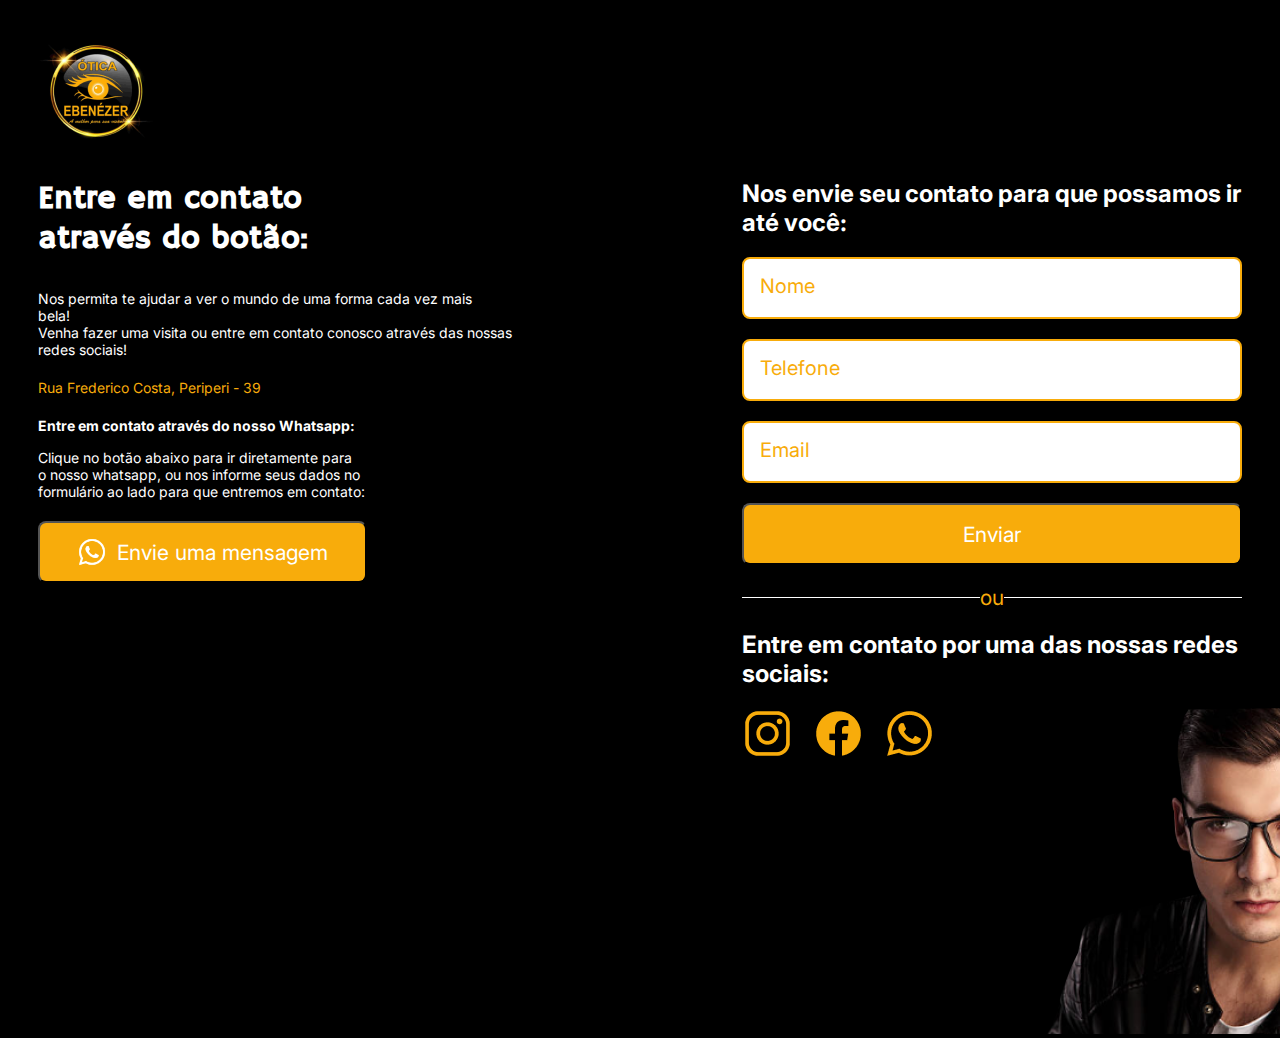
<file: index.html>
<!DOCTYPE html>
<html lang="pt-br">
  <head>
    <!-- Global site tag (gtag.js) - Google Ads: 10939451883 -->
    <script
      async
      src="https://www.googletagmanager.com/gtag/js?id=AW-10939451883"
    ></script>
    <script>
      window.dataLayer = window.dataLayer || [];
      function gtag() {
        dataLayer.push(arguments);
      }
      gtag("js", new Date());
      gtag("config", "AW-10939451883");
    </script>
    <meta charset="UTF-8" />
    <meta http-equiv="X-UA-Compatible" content="IE=edge" />
    <meta name="viewport" content="width=device-width, initial-scale=1.0" />
    <link rel="stylesheet" href="./styles/styles.css" />
    <link rel="preconnect" href="https://fonts.googleapis.com" />
    <link rel="preconnect" href="https://fonts.gstatic.com" crossorigin />
    <link
      href="https://fonts.googleapis.com/css2?family=Hammersmith+One&family=Inter&display=swap"
      rel="stylesheet"
    />
    <link rel="icon" type="image/x-icon" href="./assets/favicon.ico" />
    <title>Ótica Ebenezer</title>
  </head>
  <body>
    <nav class="navbar">
      <img src="./assets/logo.png" alt="" />
    </nav>
    <div class="container">
      <div class="left">
        <h1>
          Entre em contato <br />
          através do botão:
        </h1>
        <p class="desktop-text">
          Nos permita te ajudar a ver o mundo de uma forma cada vez mais <br />
          bela! <br />Venha fazer uma visita ou entre em contato conosco através
          das nossas<br />
          redes sociais!
        </p>
        <span class="local-desktop">Rua Frederico Costa, Periperi - 39</span>
        <h3 class="desktop-text">
          Entre em contato através do nosso Whatsapp:
        </h3>
        <p class="desktop-text">
          Clique no botão abaixo para ir diretamente para <br />
          o nosso whatsapp, ou nos informe seus dados no <br />
          formulário ao lado para que entremos em contato:
        </p>
        <button onclick="goToWhatsapp()">
          <img
            class="wpp-white"
            src="./assets/logo-whatsapp-white.png"
            alt="instagram"
          />
          Envie uma mensagem
        </button>
      </div>
      <div class="right">
        <h2>Nos envie seu contato para que possamos ir até você:</h2>
        <form
          action="https://formsubmit.co/15c954d333a52c7ec1fe69746d68568a"
          method="POST"
        >
          <input type="hidden" name="_captcha" value="false" />
          <input type="text" name="name" placeholder="Nome" requir />
          <input type="tel" name="phone" placeholder="Telefone" requir />
          <input type="text" name="email" placeholder="Email" requir />
          <input
            type="hidden"
            name="_next"
            value="https://oticaebenezer.vercel.app/obrigado.html"
          />
          <button type="submit">Enviar</button>
        </form>
        <div class="divider-container">
          <div class="row"></div>
          <h1>ou</h1>
          <div class="row"></div>
        </div>
        <h2>Entre em contato por uma das nossas redes sociais:</h2>
        <div class="social-container">
          <div class="social-medias">
            <a href="https://www.instagram.com/oticaebenezer/"
              ><img src="./assets/logo-instagram.png" alt="instagram"
            /></a>
            <a href="https://www.facebook.com/Otica-Ebenezer-104466248764565/"
              ><img src="./assets/logo-facebook.png" alt="facebook"
            /></a>
            <a
              href="https://api.whatsapp.com/send?phone=55557185240010&text=Ol%C3%A1%2C%20gostaria%20de%20fazer%20um%20or%C3%A7amento!"
              ><img src="./assets/logo-whatsapp.png" alt="whatsapp"
            /></a>
          </div>
          <a href="/"><img src="./assets/imagem.png" alt="imagem" /></a>
        </div>
        <span class="local-mobile">Rua Frederico Costa, Periperi - 39</span>
      </div>
    </div>
    <script>
      function goToWhatsapp() {
        window.location.href =
          "https://api.whatsapp.com/send?phone=55557185240010&text=Ol%C3%A1%2C%20gostaria%20de%20fazer%20um%20or%C3%A7amento!";
      }
    </script>
    <script>
      gtag("event", "view_item", {
        value: 0,
        items: [
          {
            id: "VIUAPAGINA",
            google_business_vertical: "custom",
          },
        ],
      });
      gtag("config", "AW-10939451883");
    </script>
    <!-- Event snippet for Contato ZAP CLICK conversion page -->
    <script>
      gtag("event", "conversion", {
        send_to: "AW-10939451883/9-X3CIiA1dMDEOuTq-Ao",
      });
      gtag("config", "AW-10939451883");
    </script>
  </body>
</html>
</file>
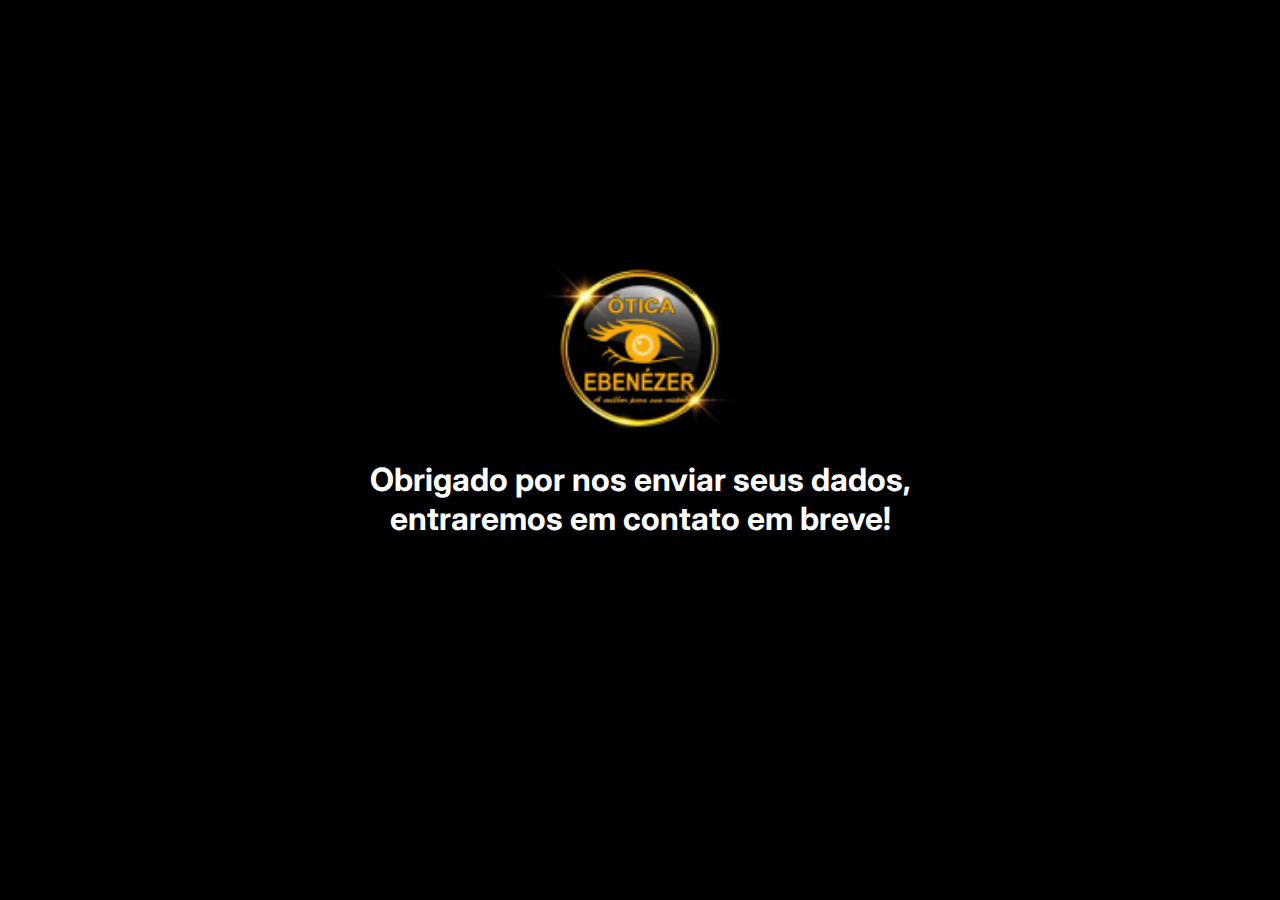
<file: obrigado.html>
<!DOCTYPE html>
<html lang="en">
  <head>
    <!-- Global site tag (gtag.js) - Google Ads: 10939451883 -->
    <script
      async
      src="https://www.googletagmanager.com/gtag/js?id=AW-10939451883"
    ></script>
    <script>
      window.dataLayer = window.dataLayer || [];
      function gtag() {
        dataLayer.push(arguments);
      }
      gtag("js", new Date());
      gtag("config", "AW-10939451883");
    </script>
    <meta charset="UTF-8" />
    <meta http-equiv="X-UA-Compatible" content="IE=edge" />
    <meta name="viewport" content="width=device-width, initial-scale=1.0" />
    <link rel="stylesheet" href="./styles/styles.css" />
    <link rel="preconnect" href="https://fonts.googleapis.com" />
    <link rel="preconnect" href="https://fonts.gstatic.com" crossorigin />
    <link
      href="https://fonts.googleapis.com/css2?family=Hammersmith+One&family=Inter&display=swap"
      rel="stylesheet"
    />
    <link rel="icon" type="image/x-icon" href="./assets/favicon.ico" />
    <title>Ótica Ebenezer</title>
  </head>
  <body>
    <div class="thanks">
      <img src="./assets/logo.png" alt="logo" />
      <h1>
        Obrigado por nos enviar seus dados,<br />
        entraremos em contato em breve!
      </h1>
    </div>
    <script>
      gtag("event", "view_item", {
        value: 0,
        items: [
          {
            id: "MANDOUDADOS",
            google_business_vertical: "custom",
          },
        ],
      });
      gtag('config', 'AW-10939451883');
    </script>
  </body>
</html>
</file>
<file: styles/styles.css>
* {
  margin: 0;
  padding: 0;
  box-sizing: border-box;
  font-family: "Inter", sans-serif;
}
body {
  background-color: #000;
  color: #fff;
  padding: 38px;
  padding-bottom: 0;
}
nav {
  max-width: 1350px;
  margin: 0 auto;
}
button {
  background-color: #f8ac0b;
  border-radius: 8px;
  color: #fff;
  cursor: pointer;
  font-size: 21px;
  height: 62px;
  padding: 16px 37px;
  transition: filter 0.2s;
  display: flex;
  align-items: center;
  justify-content: center;
  gap: 10px;
}
button:hover {
  filter: brightness(0.9);
}
input {
  border: 2px solid #f8ac0b;
  border-radius: 8px;
  color: #f8ac0b;
  height: 62px;
  padding: 16px;
}
input:focus {
  border: 2px solid #f8ac0b;
}
::-webkit-input-placeholder {
  color: #f8ac0b;
  font-size: 20px;
}
.container {
  max-width: 1350px;
  margin: 0 auto;
  margin-top: 30px;
  display: flex;
  width: 100%;
  justify-content: space-between;
}
.left h1 {
  font-family: "Hammersmith One", sans-serif;
  margin-bottom: 31px;
}
.left p {
  font-size: 14px;
  margin-bottom: 21px;
}
.left span {
  color: #f8ac0b;
  font-size: 14px;
}
.left h3 {
  font-size: 14px;
  margin-top: 21px;
  margin-bottom: 15px;
}
.right {
  display: flex;
  flex-direction: column;
  gap: 20px;
}
.right form {
  display: flex;
  flex-direction: column;
  gap: 20px;
}
.divider-container {
  align-items: center;
  display: flex;
  flex-direction: row;
  justify-content: space-between;
  width: 100%;
}
.divider-container h1 {
  color: #f8ac0b;
  font-weight: 400;
  font-size: 21px;
}
.row {
  background-color: #fff;
  height: 1px;
  width: 280px;
}
.social-container {
  display: flex;
  justify-content: space-between;
}
.social-medias {
  display: flex;
  gap: 20px;
}
.thanks {
  display: flex;
  flex-direction: column;
  justify-content: center;
  align-items: center;
  gap: 20px;
  text-align: center;
  height: 80vh;
}
.thanks img {
  width: 200px;
}
.local-mobile {
  display: none;
}
.local-desktop {
  display: block;
}
.wpp-white{
  width: 30px;
}

@media (max-width: 1350px) {
  .right {
    width: 500px;
  }
}
@media (max-width: 1024px) {
  .desktop-text{
    display: none;
  }
  .right {
    width: 100%;
  }
  button {
    width: 100%;
  }
  .local-mobile {
    color: #f8ac0b;
    font-size: 20px;
    display: block;
    text-align: center;
  }
  .local-desktop {
    display: none;
  }
  .navbar img {
    margin: 0 auto;
  }
  .container {
    flex-direction: column;
    gap: 20px;
  }
  .social-container {
    flex-direction: column;
  }
  .social-container img {
    width: 100%;
  }
}
</file>
